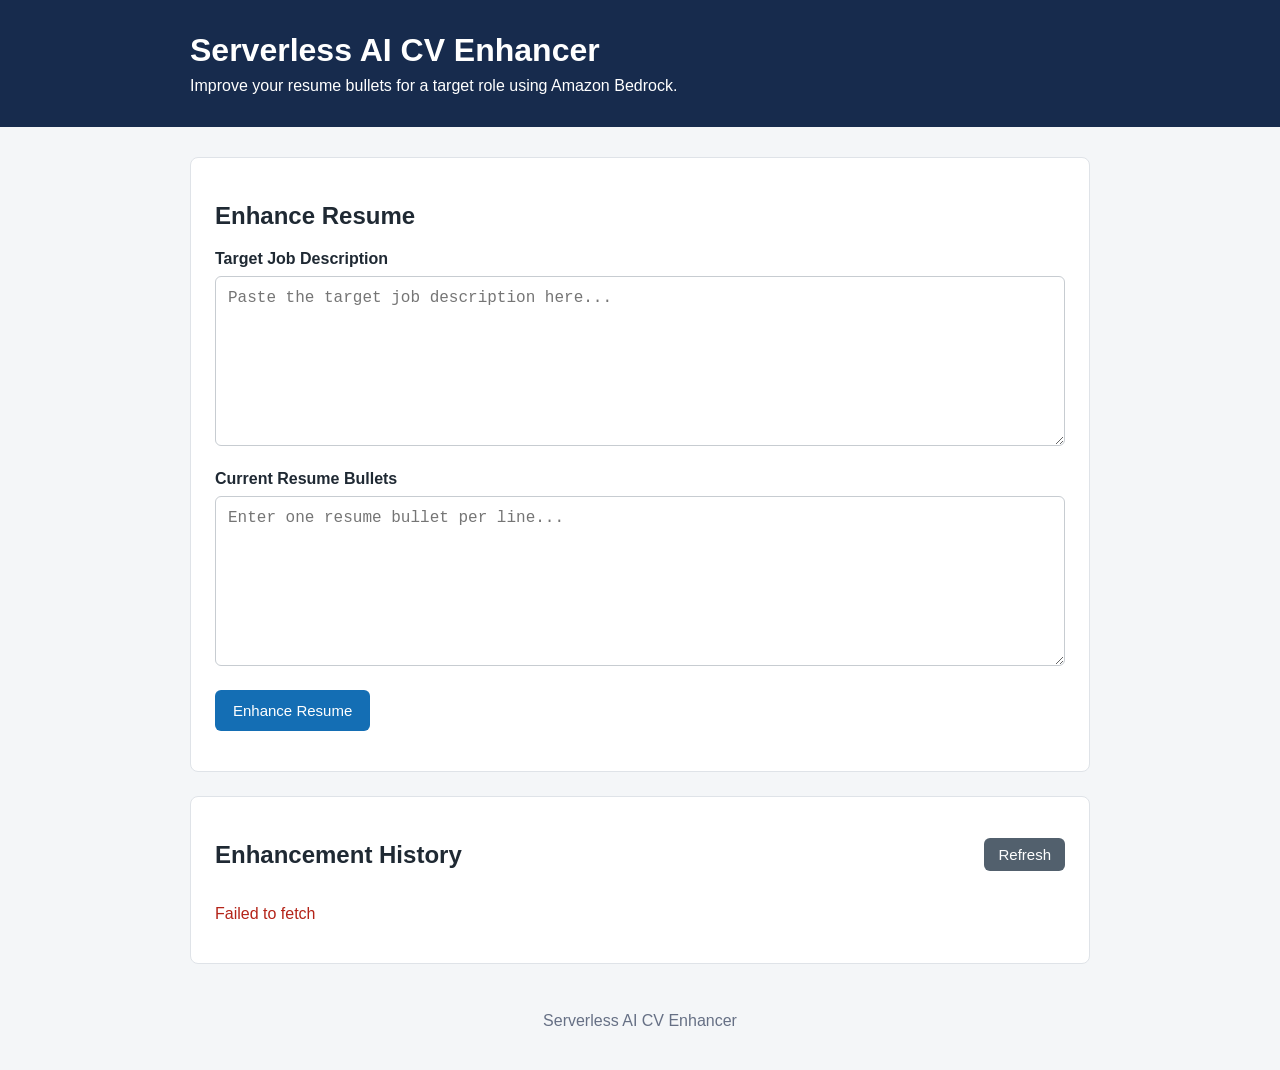
<file: aws-serverless-ai-cv-enhancer/frontend/index.html>
<!DOCTYPE html>
<html lang="en">
<head>
    <meta charset="UTF-8">

    <meta
        name="viewport"
        content="width=device-width, initial-scale=1.0"
    >

    <title>Serverless AI CV Enhancer</title>

    <link
        rel="stylesheet"
        href="styles.css"
    >
</head>

<body>

    <header class="app-header">
        <div class="container">
            <h1>Serverless AI CV Enhancer</h1>

            <p>
                Improve your resume bullets for a target role
                using Amazon Bedrock.
            </p>
        </div>
    </header>

    <main class="container">

        <section class="card">

            <h2>Enhance Resume</h2>

            <form id="enhance-form">

                <div class="form-group">

                    <label for="job-description">
                        Target Job Description
                    </label>

                    <textarea
                        id="job-description"
                        rows="8"
                        placeholder="Paste the target job description here..."
                        required
                    ></textarea>

                </div>

                <div class="form-group">

                    <label for="resume-bullets">
                        Current Resume Bullets
                    </label>

                    <textarea
                        id="resume-bullets"
                        rows="8"
                        placeholder="Enter one resume bullet per line..."
                        required
                    ></textarea>

                </div>

                <button
                    id="enhance-button"
                    type="submit"
                >
                    Enhance Resume
                </button>

            </form>

            <p
                id="enhance-status"
                class="status"
            ></p>

        </section>

        <section
            id="results-section"
            class="card hidden"
        >

            <h2>Enhanced Resume Bullets</h2>

            <ul id="enhanced-bullets"></ul>

            <p
                id="enhancement-id"
                class="metadata"
            ></p>

        </section>

        <section class="card">

            <div class="section-header">

                <h2>Enhancement History</h2>

                <button
                    id="refresh-history"
                    type="button"
                    class="secondary-button"
                >
                    Refresh
                </button>

            </div>

            <p
                id="history-status"
                class="status"
            ></p>

            <div id="history-list"></div>

        </section>

    </main>

    <footer>
        Serverless AI CV Enhancer
    </footer>

    <script src="config.js"></script>
    <script src="app.js"></script>

</body>
</html>
</file>
<file: aws-serverless-ai-cv-enhancer/frontend/styles.css>
* {
    box-sizing: border-box;
}

body {
    margin: 0;
    font-family: Arial, Helvetica, sans-serif;
    background: #f4f6f8;
    color: #1f2933;
}

.container {
    width: min(900px, 92%);
    margin: 0 auto;
}

.app-header {
    background: #172b4d;
    color: white;
    padding: 32px 0;
    margin-bottom: 30px;
}

.app-header h1 {
    margin: 0 0 8px;
}

.app-header p {
    margin: 0;
}

.card {
    background: white;
    padding: 24px;
    margin-bottom: 24px;
    border-radius: 8px;
    border: 1px solid #dfe3e8;
}

.form-group {
    margin-bottom: 20px;
}

label {
    display: block;
    font-weight: bold;
    margin-bottom: 8px;
}

textarea {
    width: 100%;
    padding: 12px;
    border: 1px solid #c7ccd1;
    border-radius: 6px;
    font-size: 16px;
    resize: vertical;
}

button {
    border: none;
    border-radius: 6px;
    padding: 12px 18px;
    font-size: 15px;
    cursor: pointer;
    background: #146eb4;
    color: white;
}

button:disabled {
    opacity: 0.6;
    cursor: not-allowed;
}

.secondary-button {
    background: #52606d;
    padding: 8px 14px;
}

.section-header {
    display: flex;
    justify-content: space-between;
    align-items: center;
}

.status {
    margin-top: 16px;
}

.error {
    color: #b42318;
}

.success {
    color: #067647;
}

.hidden {
    display: none;
}

#enhanced-bullets {
    padding-left: 24px;
}

#enhanced-bullets li {
    margin-bottom: 12px;
    line-height: 1.5;
}

.history-item {
    border-top: 1px solid #e5e7eb;
    padding: 18px 0;
}

.history-item:first-child {
    border-top: none;
}

.history-item ul {
    padding-left: 22px;
}

.history-item li {
    margin-bottom: 8px;
}

.metadata {
    color: #667085;
    font-size: 14px;
}

footer {
    text-align: center;
    padding: 24px;
    color: #667085;
}
</file>
